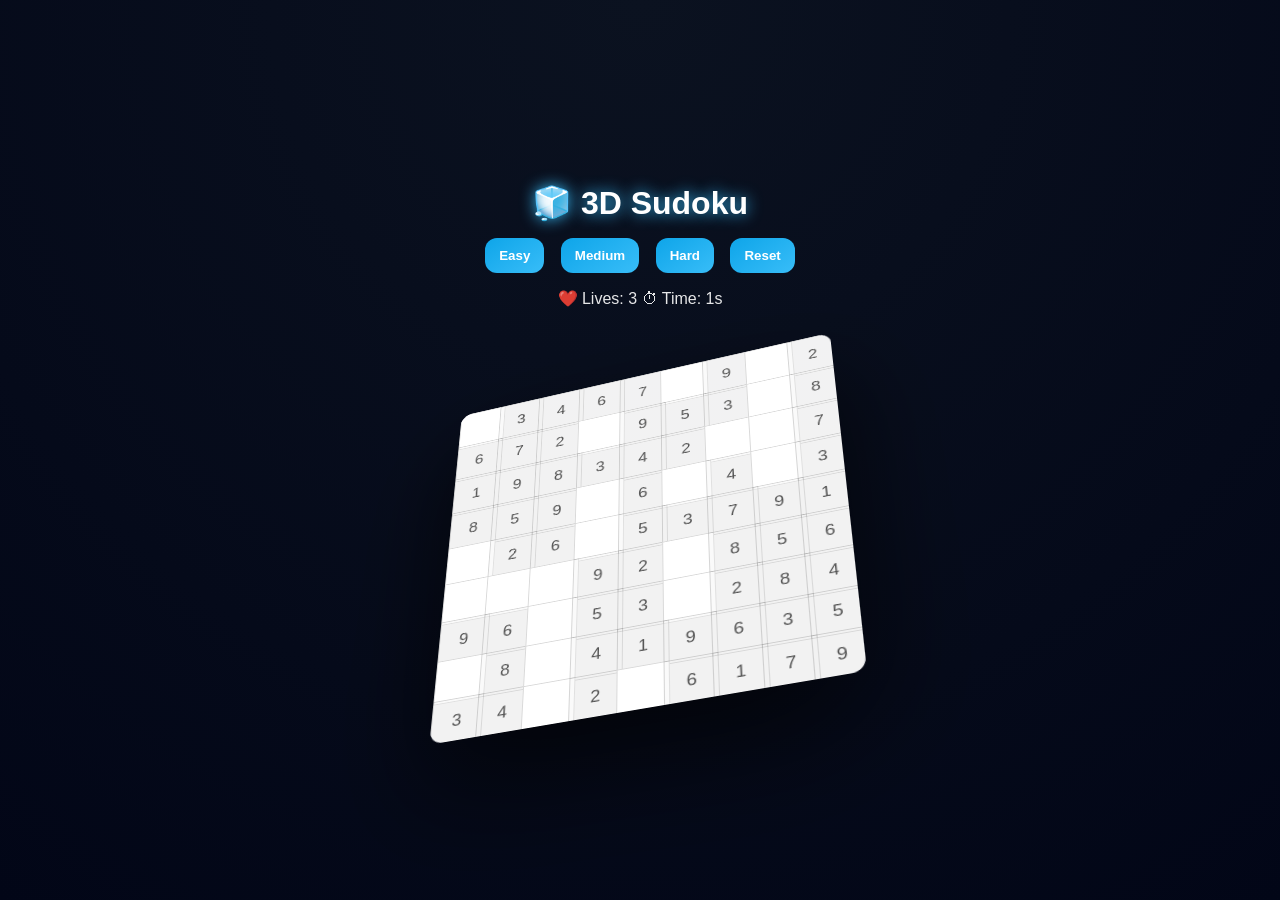
<file: 3D-Sudoku/index.html>
<!DOCTYPE html>
<html lang="en">
<head>
  <meta charset="UTF-8">
  <title>3D Sudoku Game</title>
  <link rel="stylesheet" href="style.css">
</head>
<body>

<div class="app">

  <h1>🧊 3D Sudoku</h1>

  <div class="top-bar">
    <button onclick="newGame('easy')">Easy</button>
    <button onclick="newGame('medium')">Medium</button>
    <button onclick="newGame('hard')">Hard</button>
    <button onclick="resetGame()">Reset</button>
  </div>

  <div class="info">
    ❤️ Lives: <span id="lives">3</span>
    ⏱ Time: <span id="timer">0</span>s
  </div>

  <div class="scene">
    <div id="board"></div>
  </div>

</div>

<script src="script.js"></script>
</body>
</html>
</file>
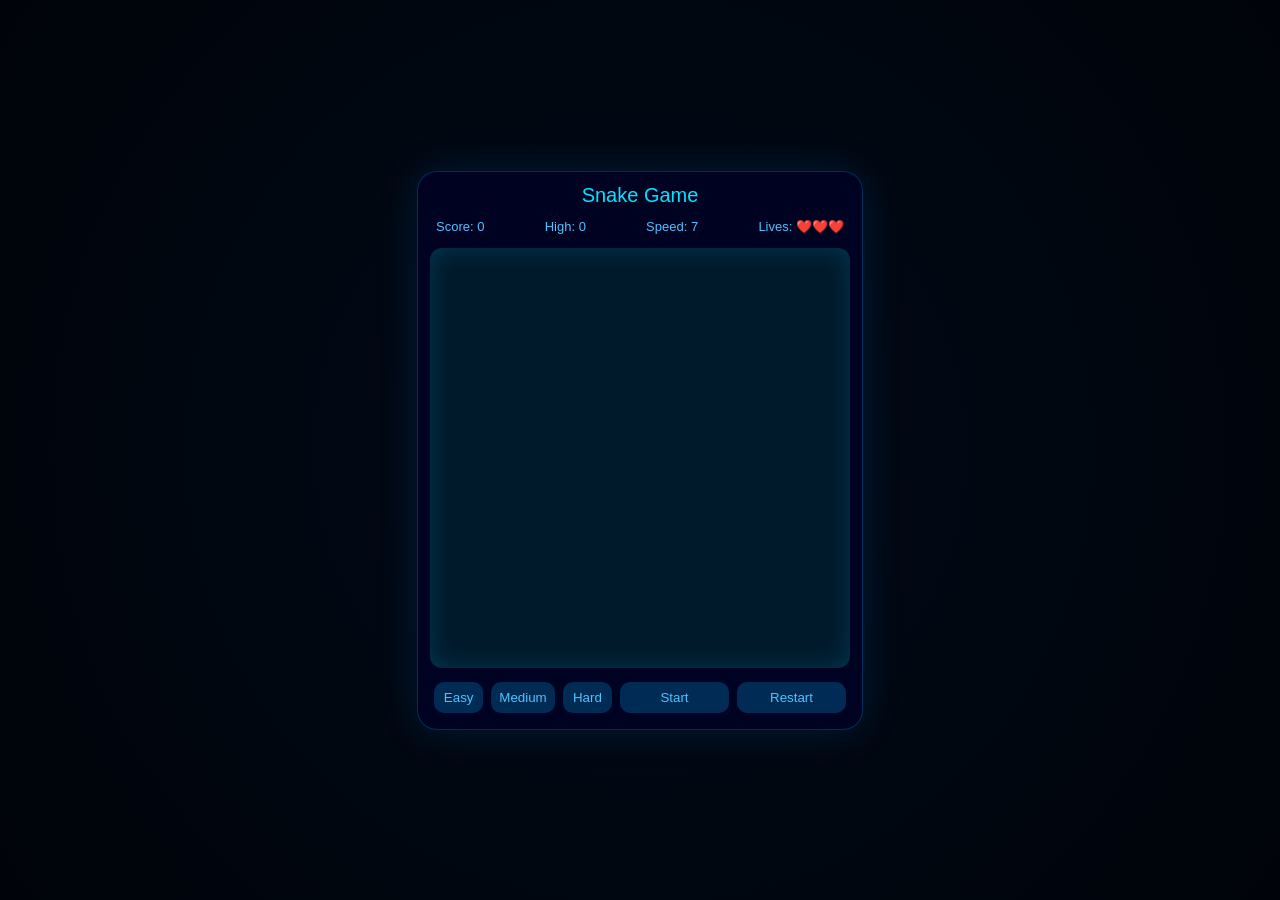
<file: Snake/index.html>
<!DOCTYPE html>
<html>
<head>
  <title>Cyber Neon Snake</title>
  <link rel="stylesheet" href="style.css">
</head>
<body>

<div class="device">

  <!-- TITLE (only added this) -->
  <div class="title">Snake Game</div>

  <div class="topbar">
    <div>Score: <span id="score">0</span></div>
    <div>High: <span id="best">0</span></div>
    <div>Speed: <span id="speed">1</span></div>
    <div>Lives: <span id="lives">❤️❤️❤️</span></div>
  </div>

  <canvas id="game"></canvas>

  <div class="bottombar">
    <div class="difficulty-buttons">
      <button onclick="setDifficulty('easy')">Easy</button>
      <button onclick="setDifficulty('medium')">Medium</button>
      <button onclick="setDifficulty('hard')">Hard</button>
    </div>
    <button onclick="toggleGame()" id="startBtn">Start</button>
    <button onclick="restartGame()">Restart</button>
  </div>

  <!-- GAME OVER -->
  <div id="gameOverScreen" class="gameover hidden">
    <h1>GAME OVER</h1>
    <p id="finalScore"></p>
    <p id="finalBest"></p>
    <button onclick="restartGame()">Restart</button>
  </div>

</div>

<script src="script.js"></script>
</body>
</html>
</file>
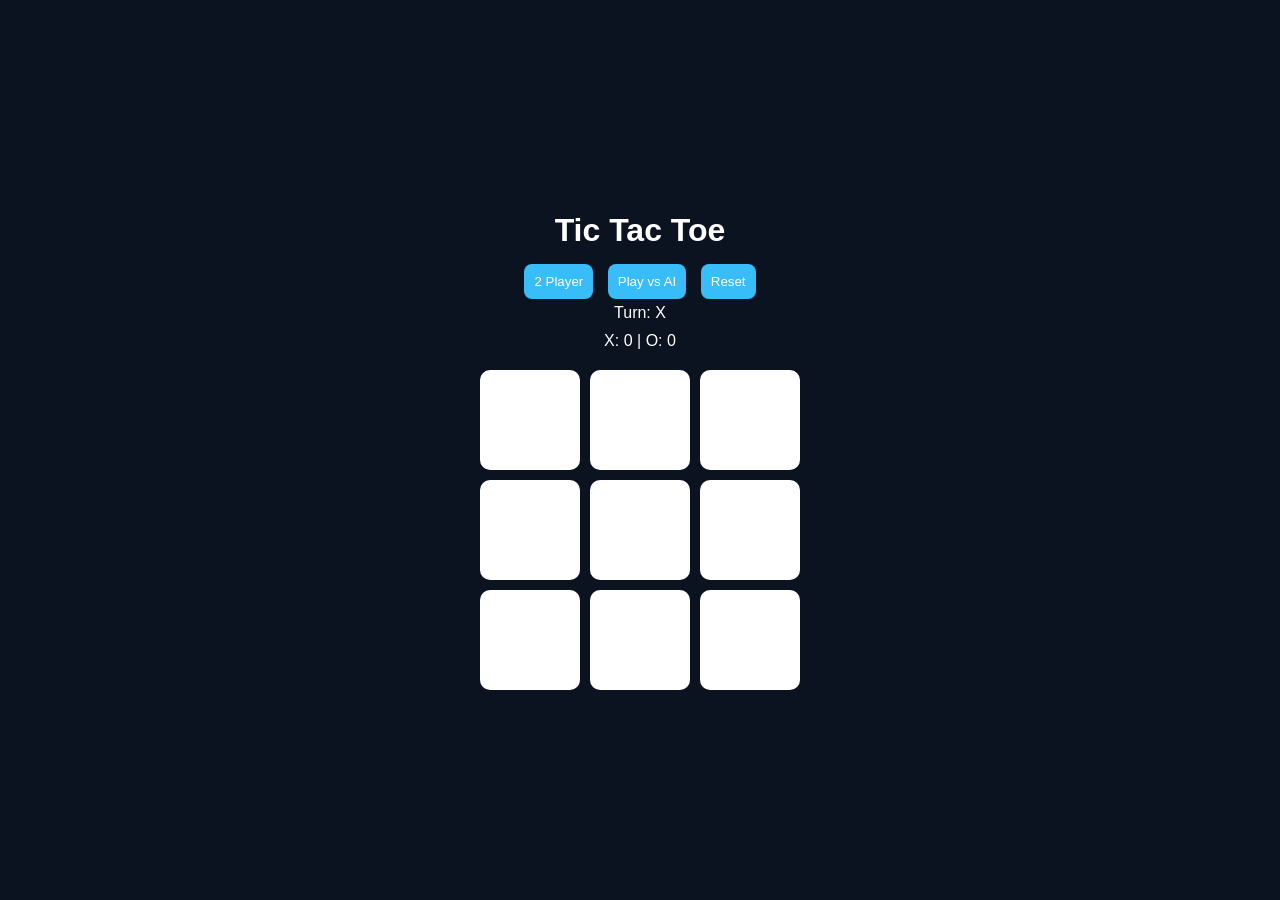
<file: tic-tac-toe/index.html>
<!DOCTYPE html>
<html lang="en">
<head>
  <meta charset="UTF-8">
  <title>Tic Tac Toe</title>
  <link rel="stylesheet" href="style.css">
</head>
<body>

<div class="app">

  <h1>Tic Tac Toe</h1>

  <div class="top-bar">
    <button onclick="setMode('pvp')">2 Player</button>
    <button onclick="setMode('ai')">Play vs AI</button>
    <button onclick="resetGame()">Reset</button>
  </div>

  <div class="status">
    Turn: <span id="turn">X</span>
  </div>

  <div class="score">
    X: <span id="scoreX">0</span> | O: <span id="scoreO">0</span>
  </div>

  <div class="board">
    <div class="cell" data-i="0"></div>
    <div class="cell" data-i="1"></div>
    <div class="cell" data-i="2"></div>
    <div class="cell" data-i="3"></div>
    <div class="cell" data-i="4"></div>
    <div class="cell" data-i="5"></div>
    <div class="cell" data-i="6"></div>
    <div class="cell" data-i="7"></div>
    <div class="cell" data-i="8"></div>
  </div>

  <div id="overlay"></div>
  <div id="result"></div>

</div>

<script src="script.js"></script>
</body>
</html>
</file>
<file: 3D-Sudoku/style.css>
body {
  margin: 0;
  font-family: "Segoe UI", sans-serif;
  color: white;

  background: radial-gradient(circle at top, #0b1220, #020617);

  display: flex;
  justify-content: center;
  align-items: center;
  height: 100vh;

  overflow: hidden;
}

.app {
  text-align: center;
  z-index: 2;
}

h1 {
  margin-bottom: 10px;
  text-shadow: 0 0 15px #38bdf8;
}

.top-bar button {
  margin: 6px;
  padding: 10px 14px;

  border: none;
  border-radius: 12px;

  background: linear-gradient(145deg, #0ea5e9, #38bdf8);
  color: white;
  font-weight: bold;

  cursor: pointer;
  transition: 0.2s;
}

.top-bar button:hover {
  transform: scale(1.08);
  box-shadow: 0 0 20px #38bdf8;
}

.info {
  margin: 10px;
  opacity: 0.9;
}

.scene {
  perspective: 1500px;
}

#board {
  width: 420px;
  height: 420px;

  display: grid;
  grid-template-columns: repeat(9, 1fr);

  transform: rotateX(38deg) rotateY(-18deg);

  background: rgba(255,255,255,0.95);
  border-radius: 14px;

  overflow: hidden;

  box-shadow: 0 50px 120px rgba(0,0,0,0.7);

  animation: float 4s ease-in-out infinite;
}

@keyframes float {
  0%,100% { transform: rotateX(38deg) rotateY(-18deg) translateY(0); }
  50% { transform: rotateX(38deg) rotateY(-18deg) translateY(-10px); }
}

.cell {
  width: 100%;
  height: 100%;

  border: 1px solid rgba(0,0,0,0.15);
  text-align: center;
  font-size: 18px;

  outline: none;
}

.cell:focus {
  background: #38bdf8;
  transform: scale(1.1);
}

.cell.correct {
  background: #22c55e !important;
}

.cell.wrong {
  background: #ef4444 !important;
}
</file>
<file: Snake/style.css>
body{
  margin:0;
  height:100vh;
  display:flex;
  justify-content:center;
  align-items:center;
  background:radial-gradient(circle,#010a18,#00040a);
  font-family:Arial;
}

/* DEVICE */
.device{
  width:420px;
  background:rgba(0,0,40,0.7);
  border:1px solid rgba(0,180,255,0.25);
  border-radius:20px;
  box-shadow:0 0 40px rgba(0,150,255,0.15);
  padding:12px;
  position:relative;
}

/* TITLE */
.title{
  text-align:center;
  font-size:20px;
  color:#00e5ff;
  margin-bottom:6px;
}

/* TOP BAR */
.topbar{
  display:flex;
  justify-content:space-between;
  color:#4fc3ff;
  font-size:13px;
  padding:6px;
  margin-bottom:8px;
}

/* CANVAS */
canvas{
  width:100%;
  height:420px;
  display:block;
  border-radius:12px;
  background:#001a2b;
  box-shadow: inset 0 0 25px rgba(0,180,255,0.2);
}

/* BOTTOM BAR */
.bottombar{
  display:flex;
  justify-content:space-between;
  margin-top:10px;
}

button{
  flex:1;
  margin:4px;
  padding:8px;
  border:none;
  border-radius:10px;
  background:#002b55;
  color:#4fc3ff;
  cursor:pointer;
}

button:hover{
  background:#0066cc;
  color:white;
}

/* DIFFICULTY BUTTONS GROUP */
.difficulty-buttons{
  display:flex;
  flex:2;
}
.difficulty-buttons button{
  flex:1;
  margin-right:4px;
}

/* GAME OVER OVERLAY */
.gameover{
  position:absolute;
  top:0;
  left:0;
  width:100%;
  height:100%;
  background:rgba(0,0,0,0.85);
  display:flex;
  flex-direction:column;
  justify-content:center;
  align-items:center;
  color:#4fc3ff;
  z-index:100;
  text-align:center;
}

.hidden{
  display:none !important;
}

.gameover h1{
  font-size:40px;
  color:#00e5ff;
  text-shadow:0 0 20px #00e5ff;
  margin-bottom:10px;
}

.gameover p{
  font-size:18px;
  margin:5px;
}

/* FIX GAME OVER BUTTON SIZE */
.gameover button {
  flex: 0;            /* do not stretch */
  width: 140px;       /* fixed width */
  padding: 10px 20px;
  font-size: 18px;
  margin-top: 15px;
}
</file>
<file: tic-tac-toe/style.css>
body {
  margin: 0;
  font-family: Arial;
  background: #0b1220;
  color: white;
  display: flex;
  justify-content: center;
  align-items: center;
  height: 100vh;
}

.app {
  text-align: center;
}

h1 {
  margin-bottom: 10px;
}

.top-bar button {
  margin: 5px;
  padding: 10px;
  border: none;
  border-radius: 8px;
  background: #38bdf8;
  color: white;
  cursor: pointer;
}

.board {
  display: grid;
  grid-template-columns: repeat(3, 100px);
  gap: 10px;
  justify-content: center;
  margin: 20px 0;
}

.cell {
  width: 100px;
  height: 100px;
  background: white;
  color: black;
  font-size: 40px;
  display: flex;
  justify-content: center;
  align-items: center;
  cursor: pointer;
  border-radius: 10px;
  transition: 0.2s;
}

.cell:hover {
  transform: scale(1.05);
}

.win {
  background: #22c55e !important;
  color: white;
}

.score {
  margin-top: 10px;
}

/* overlay */
#overlay {
  position: fixed;
  top:0;
  left:0;
  width:100%;
  height:100%;
  background: rgba(0,0,0,0.6);
  display:none;
  justify-content:center;
  align-items:center;
  font-size:30px;
}
</file>
